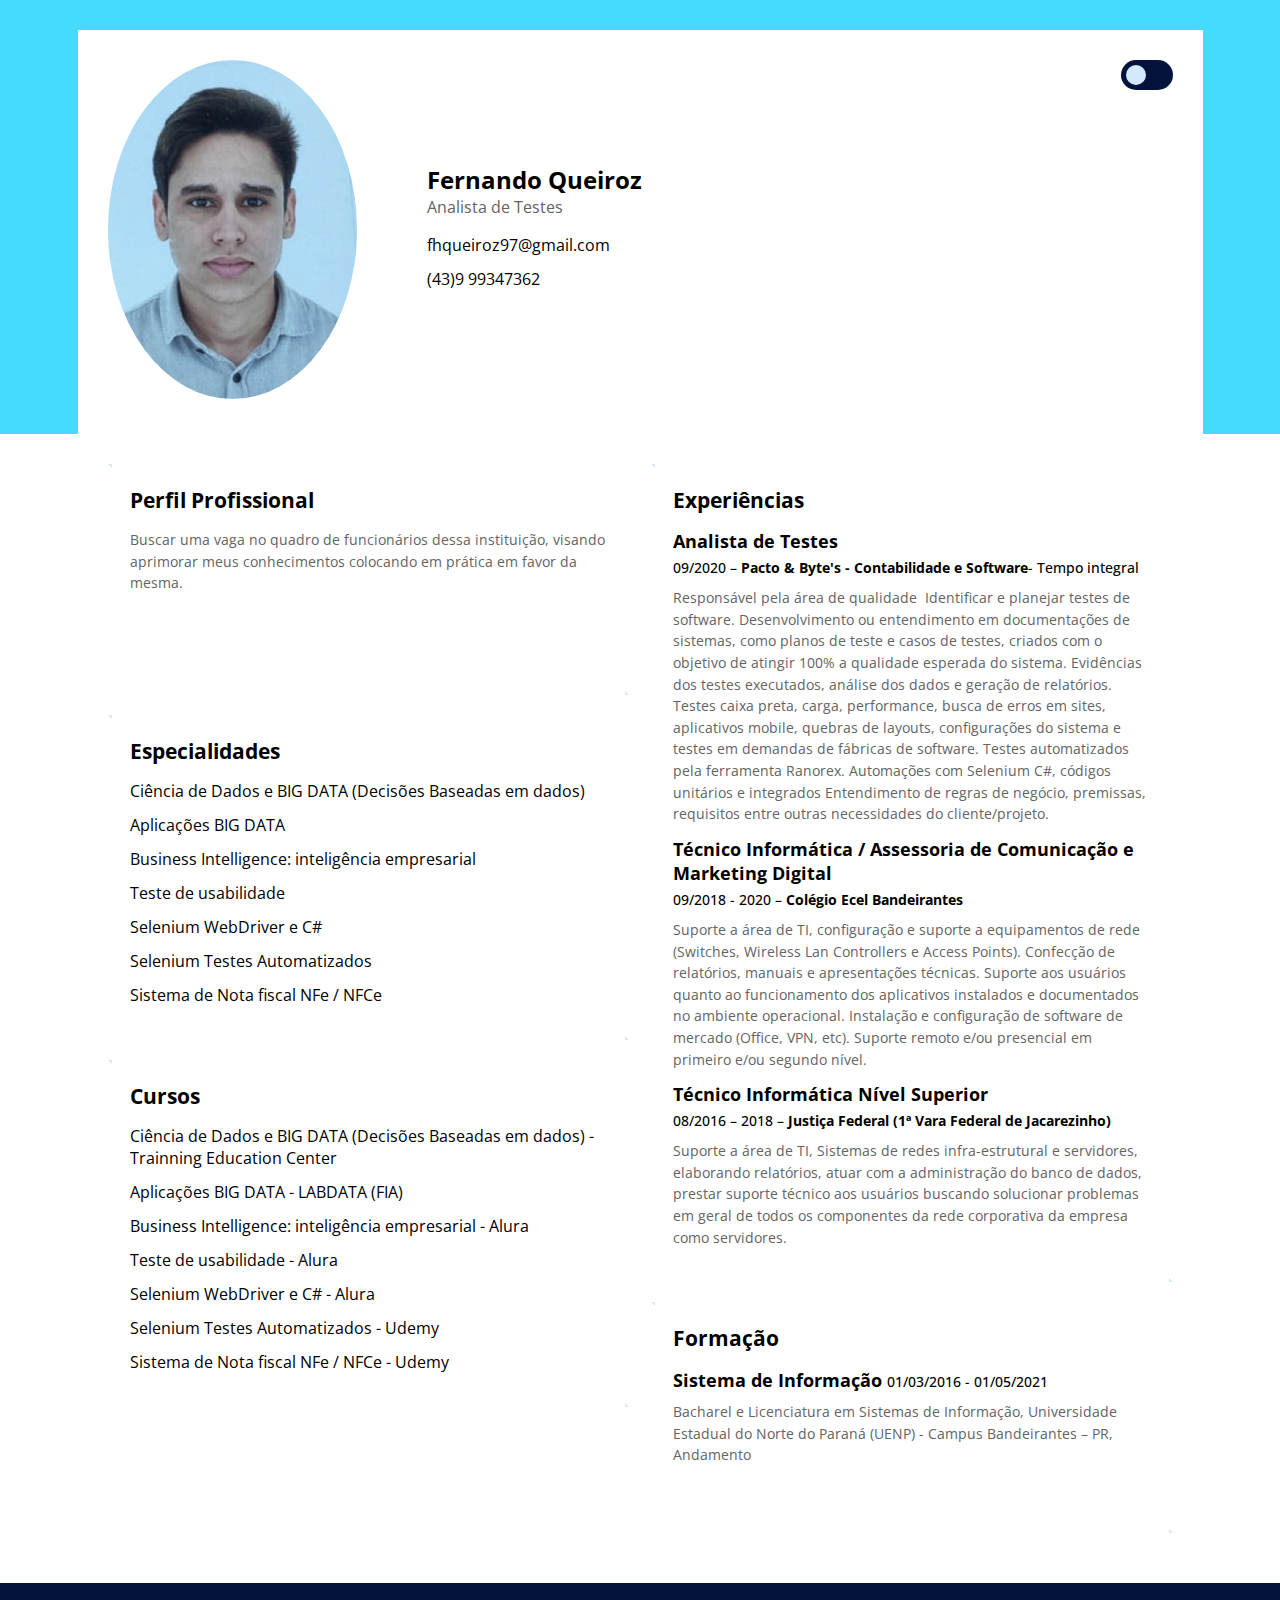
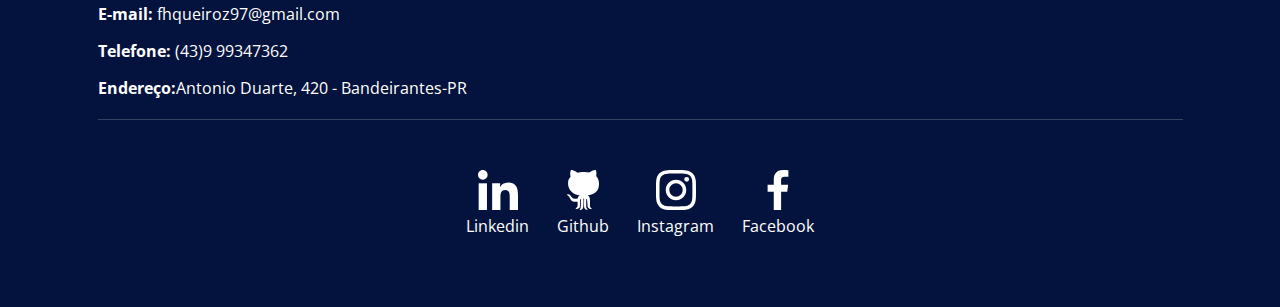
<file: index.html>
<!DOCTYPE html>
<html lang="pt-br">
    <head>
        <meta charset="UTF-8">
        <meta http-equiv="X-UA-Compatible" content="IE=edge">
        <meta name="viewport" content="width=device-width, initial-scale=1.0">
        <title>Portfólio - Fernando Queiroz</title>

        <link rel="preconnect" href="https://fonts.gstatic.com">
        <link href="https://fonts.googleapis.com/css2?family=Open+Sans:wght@300;400;600;700;800&display=swap" rel="stylesheet">

        <link rel="stylesheet" href="./assets/css/style.css">

    </head>
    <body>
        
        

        <input type="checkbox" id="ativar-dark"  class="ativar-dark">
        <div class="dark-mode">
            <!-- CABEÇALHO -->
            <header>
                
                <div class="container">
                    <label for="ativar-dark">
                        <span></span>
                    </label>
                    <div class="linha">

                        <!-- CAIXA FOTO DE PERFÍL -->
                        <div class="coluna coluna-esquerda">
                            <figure>
                                <img src="./assets/img/fernnadoq.png" alt="Fernando Queiroz">
                                <figcaption class="hidden"Fernando Queiroz</figcaption>
                            </figure>
                        </div>

                        <!-- INFORMAÇÕES PESSOAIS -->
                        <div class="coluna coluna-direita">

                            <h1>Fernando Queiroz</h1>
                            <p>Analista de Testes</p>

                            <ul>
                                <li>
                                    <a href="mailto:fhqueiroz97@gmail.com">fhqueiroz97@gmail.com</a>
                                </li>
                                <li>
                                    <a href="tel:5543999347362">(43)9 99347362</a>
                                </li>
                                <li>
                                    <a href="#"Antonio Duarte, 420 - Bandeirantes-PR</a>
                                </li>
                            </ul>

                        </div>
                    </div>
                </div>

            </header>

            <main>
                
                <div class="container">

                    <div class="linha">

                        <!-- CONTEÚDO LADO ESQUERDO -->
                        <div class="coluna coluna-esquerda">
                        
                            <section>
                                <span class="topo-direita"></span>
                                <h2>Perfil Profissional</h2>
                                <p>Buscar uma vaga no quadro de funcionários dessa instituição, visando aprimorar meus conhecimentos colocando em prática em favor da mesma. </p>
                                <span class="baixo-esquerda"></span>
                            </section>

                            <section>
                                <span class="topo-direita"></span>
                                <h2>Especialidades</h2>
                                <ul>
                                    <li>Ciência de Dados e BIG DATA (Decisões Baseadas em dados)</li>
                                    <li>Aplicações BIG DATA</li>
                                    <li>Business Intelligence: inteligência empresarial</li>
                                    <li>Teste de usabilidade</li>
                                    <li>Selenium WebDriver e C# </li>
                                    <li>Selenium Testes Automatizados</li>
                                    <li>Sistema de Nota fiscal NFe / NFCe </li>
                                </ul>
                                <span class="baixo-esquerda"></span>
                            </section>

                            <section>
                                <span class="topo-direita"></span>
                                <h2>Cursos</h2>
                                <ul>
                                <li>Ciência de Dados e BIG DATA (Decisões Baseadas em dados) - Trainning Education Center </li>
                                <li>Aplicações BIG DATA - LABDATA (FIA)</li>
                                <li>Business Intelligence: inteligência empresarial - Alura</li>
                                <li>Teste de usabilidade - Alura</li>
                                <li>Selenium WebDriver e C# - Alura</li>
                                <li>Selenium Testes Automatizados - Udemy</li>
                                <li>Sistema de Nota fiscal NFe / NFCe - Udemy</li>
                                </ul>
                                <span class="baixo-esquerda"></span>
                            </section>

                        </div>
                        
                        <!-- CONTEÚDO LADO DIREITA -->
                        <div class="coluna coluna-direita">

                            <section>
                                <span class="topo-direita"></span>
                                <h2>Experiências</h2>
                                <ul>
                                    <li>
                                        <h3>Analista de Testes</h3>
                                        <strong>09/2020 – <b>Pacto & Byte's - Contabilidade e Software</b>- Tempo integral</strong>
                                        <p>Responsável pela área de qualidade ­ Identificar e planejar testes de software.
                                            Desenvolvimento ou entendimento em documentações de sistemas, como planos de teste e casos de testes, criados com o objetivo de atingir 100% a qualidade esperada do sistema. Evidências dos testes executados, análise dos dados e geração de relatórios. Testes caixa preta, carga, performance, busca de erros em sites, aplicativos mobile, quebras de layouts, configurações do sistema e testes em demandas de fábricas de software. Testes automatizados pela ferramenta Ranorex.
                                            Automações com Selenium C#, códigos unitários e integrados
                                            Entendimento de regras de negócio, premissas, requisitos entre outras necessidades do cliente/projeto.
                                            </p>
                                    </li>
                                    <li>
                                        <h3>Técnico Informática / Assessoria de Comunicação e Marketing Digital</h3>
                                        <strong>09/2018 - 2020 – <b>Colégio Ecel Bandeirantes</b></strong>
                                        <p>Suporte a área de TI, configuração e suporte a equipamentos de rede (Switches, Wireless Lan Controllers e Access Points). Confecção de relatórios, manuais e apresentações técnicas. Suporte aos usuários quanto ao funcionamento dos aplicativos instalados e documentados no ambiente operacional. Instalação e configuração de software de mercado (Office, VPN, etc). Suporte remoto e/ou presencial em primeiro e/ou segundo nível. </p>
                                    </li>
                                    <li>
                                        <h3>Técnico Informática Nível Superior</h3>
                                        <strong>08/2016 – 2018 – <b>Justiça Federal (1ª Vara Federal de Jacarezinho)</b></strong>
                                        <p>Suporte a área de TI, Sistemas de redes infra-estrutural e servidores, elaborando relatórios, atuar com a administração do banco de dados, prestar suporte técnico aos usuários buscando solucionar problemas em geral de todos os componentes da rede corporativa da empresa como servidores. </p>
                                    </li>
                                </ul>
                                <span class="baixo-esquerda"></span>
                            </section>

                            <section>
                                <span class="topo-direita"></span>
                                <h2>Formação</h2>
                                <ul>
                                    <li>
                                        <h3>Sistema de Informação <strong>01/03/2016 - 01/05/2021</strong></h3>
                                        <p> Bacharel e Licenciatura em Sistemas de Informação, Universidade Estadual do Norte do Paraná (UENP) - Campus Bandeirantes – PR, Andamento  </p>
                                    </li>
                                    
                                </ul>
                                <span class="baixo-esquerda"></span>
                            </section>

                        </div>

                    </div>
                </div>

            </main>

            <footer>
                <div class="container">

                    <nav>
                        <ul class="info-contato">
                            <li>
                                <a href="fhqueiroz97@gmail.com"><strong>E-mail:</strong> fhqueiroz97@gmail.com</a>
                            </li>
                            <li>
                                <a href="tel:5543999347362"><strong>Telefone:</strong> (43)9 99347362</a>
                            </li>
                            <li>
                                <a href="#"><strong>Endereço:</strong>Antonio Duarte, 420 - Bandeirantes-PR</a>
                            </li>
                        </ul>
                    </nav> 
                    
                    <nav>
                        <ul class="redes-sociais">
                            <li>
                                <a href="https://www.linkedin.com/in/fernando-queiroz-1135a4144/">
                                    <img src="./assets/img/linkedin.svg" alt="Linkedin">
                                    <p>Linkedin</p>
                                </a>
                            </li>
                            <li>
                                <a href="#">
                                    <img src="./assets/img/github-big-logo.svg" alt="Github">
                                    <p>Github</p>
                                </a>
                            </li>
                            <li>
                                <a href="https://www.instagram.com/fhqueiroz97/">
                                    <img src="./assets/img/instagram.svg" alt="Instagram">
                                    <p>Instagram</p>
                                </a>
                            </li>
                            <li>
                                <a href="https://www.facebook.com/fernandoo.heenriquee/">
                                    <img src="./assets/img/facebook-app-symbol.svg" alt="Facebook">
                                    <p>Facebook</p>
                                </a>
                            </li>
                        </ul>
                    </nav>

                </div>
            </footer>
        </div>
        
    </body>
</html>
</file>
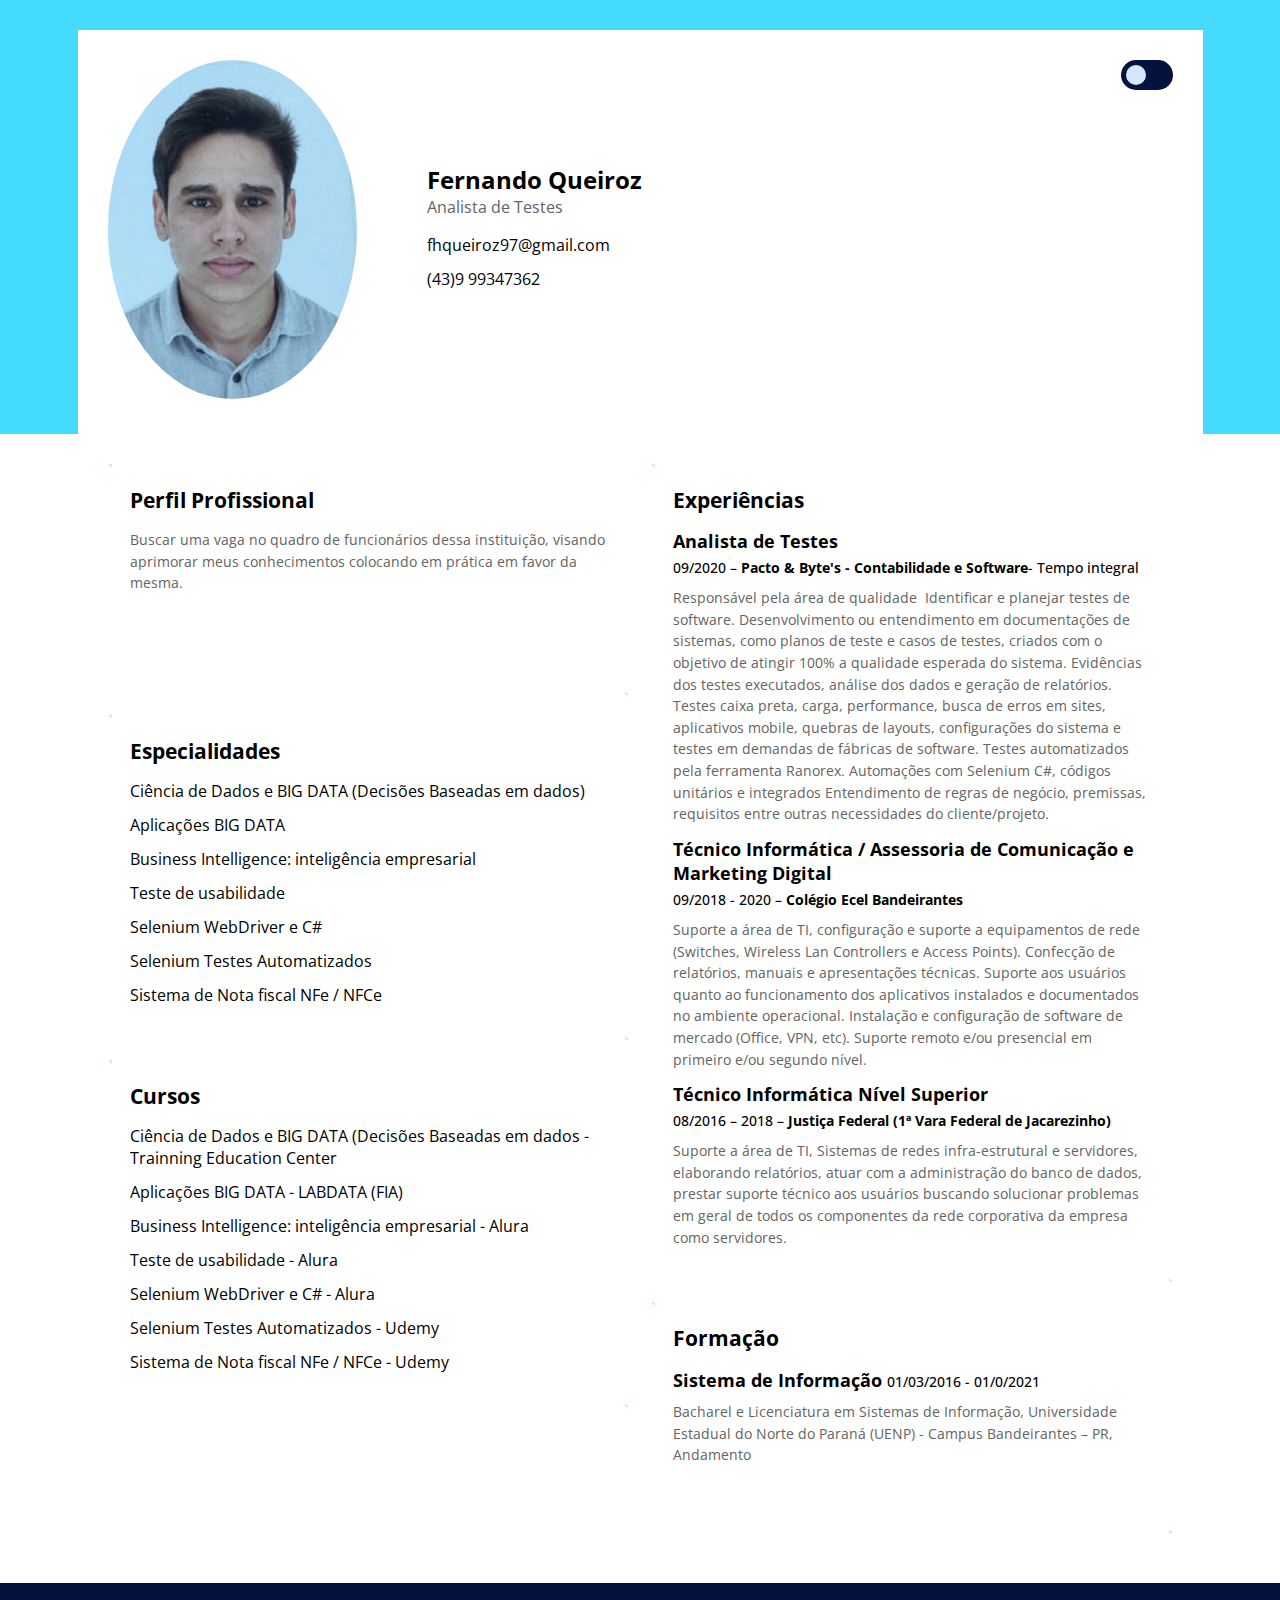
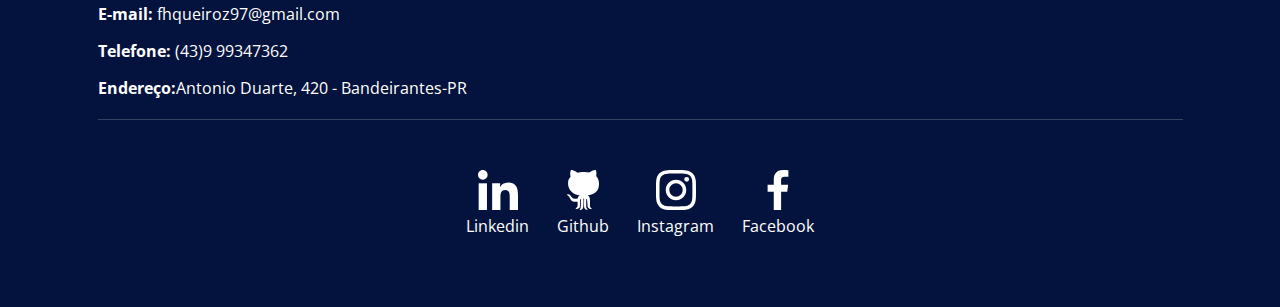
<file: Portifolio/index.html>
<!DOCTYPE html>
<html lang="pt-br">
    <head>
        <meta charset="UTF-8">
        <meta http-equiv="X-UA-Compatible" content="IE=edge">
        <meta name="viewport" content="width=device-width, initial-scale=1.0">
        <title>Portfólio - Fernando Queiroz</title>

        <link rel="preconnect" href="https://fonts.gstatic.com">
        <link href="https://fonts.googleapis.com/css2?family=Open+Sans:wght@300;400;600;700;800&display=swap" rel="stylesheet">

        <link rel="stylesheet" href="./assets/css/style.css">

    </head>
    <body>
        
        

        <input type="checkbox" id="ativar-dark"  class="ativar-dark">
        <div class="dark-mode">
            <!-- CABEÇALHO -->
            <header>
                
                <div class="container">
                    <label for="ativar-dark">
                        <span></span>
                    </label>
                    <div class="linha">

                        <!-- CAIXA FOTO DE PERFÍL -->
                        <div class="coluna coluna-esquerda">
                            <figure>
                                <img src="./assets/img/fernnadoq.png" alt="Fernando Queiroz">
                                <figcaption class="hidden"Fernando Queiroz</figcaption>
                            </figure>
                        </div>

                        <!-- INFORMAÇÕES PESSOAIS -->
                        <div class="coluna coluna-direita">

                            <h1>Fernando Queiroz</h1>
                            <p>Analista de Testes</p>

                            <ul>
                                <li>
                                    <a href="mailto:fhqueiroz97@gmail.com">fhqueiroz97@gmail.com</a>
                                </li>
                                <li>
                                    <a href="tel:5543999347362">(43)9 99347362</a>
                                </li>
                                <li>
                                    <a href="#"Antonio Duarte, 420 - Bandeirantes-PR</a>
                                </li>
                            </ul>

                        </div>
                    </div>
                </div>

            </header>

            <main>
                
                <div class="container">

                    <div class="linha">

                        <!-- CONTEÚDO LADO ESQUERDO -->
                        <div class="coluna coluna-esquerda">
                        
                            <section>
                                <span class="topo-direita"></span>
                                <h2>Perfil Profissional</h2>
                                <p>Buscar uma vaga no quadro de funcionários dessa instituição, visando aprimorar meus conhecimentos colocando em prática em favor da mesma. </p>
                                <span class="baixo-esquerda"></span>
                            </section>

                            <section>
                                <span class="topo-direita"></span>
                                <h2>Especialidades</h2>
                                <ul>
                                    <li>Ciência de Dados e BIG DATA (Decisões Baseadas em dados)</li>
                                    <li>Aplicações BIG DATA</li>
                                    <li>Business Intelligence: inteligência empresarial</li>
                                    <li>Teste de usabilidade</li>
                                    <li>Selenium WebDriver e C# </li>
                                    <li>Selenium Testes Automatizados</li>
                                    <li>Sistema de Nota fiscal NFe / NFCe </li>
                                </ul>
                                <span class="baixo-esquerda"></span>
                            </section>

                            <section>
                                <span class="topo-direita"></span>
                                <h2>Cursos</h2>
                                <ul>
                                <li>Ciência de Dados e BIG DATA (Decisões Baseadas em dados - Trainning Education Center </li>
                                <li>Aplicações BIG DATA - LABDATA (FIA)</li>
                                <li>Business Intelligence: inteligência empresarial - Alura</li>
                                <li>Teste de usabilidade - Alura</li>
                                <li>Selenium WebDriver e C# - Alura</li>
                                <li>Selenium Testes Automatizados - Udemy</li>
                                <li>Sistema de Nota fiscal NFe / NFCe - Udemy</li>
                                </ul>
                                <span class="baixo-esquerda"></span>
                            </section>

                        </div>
                        
                        <!-- CONTEÚDO LADO DIREITA -->
                        <div class="coluna coluna-direita">

                            <section>
                                <span class="topo-direita"></span>
                                <h2>Experiências</h2>
                                <ul>
                                    <li>
                                        <h3>Analista de Testes</h3>
                                        <strong>09/2020 – <b>Pacto & Byte's - Contabilidade e Software</b>- Tempo integral</strong>
                                        <p>Responsável pela área de qualidade ­ Identificar e planejar testes de software.
                                            Desenvolvimento ou entendimento em documentações de sistemas, como planos de teste e casos de testes, criados com o objetivo de atingir 100% a qualidade esperada do sistema. Evidências dos testes executados, análise dos dados e geração de relatórios. Testes caixa preta, carga, performance, busca de erros em sites, aplicativos mobile, quebras de layouts, configurações do sistema e testes em demandas de fábricas de software. Testes automatizados pela ferramenta Ranorex.
                                            Automações com Selenium C#, códigos unitários e integrados
                                            Entendimento de regras de negócio, premissas, requisitos entre outras necessidades do cliente/projeto.
                                            </p>
                                    </li>
                                    <li>
                                        <h3>Técnico Informática / Assessoria de Comunicação e Marketing Digital</h3>
                                        <strong>09/2018 - 2020 – <b>Colégio Ecel Bandeirantes</b></strong>
                                        <p>Suporte a área de TI, configuração e suporte a equipamentos de rede (Switches, Wireless Lan Controllers e Access Points). Confecção de relatórios, manuais e apresentações técnicas. Suporte aos usuários quanto ao funcionamento dos aplicativos instalados e documentados no ambiente operacional. Instalação e configuração de software de mercado (Office, VPN, etc). Suporte remoto e/ou presencial em primeiro e/ou segundo nível. </p>
                                    </li>
                                    <li>
                                        <h3>Técnico Informática Nível Superior</h3>
                                        <strong>08/2016 – 2018 – <b>Justiça Federal (1ª Vara Federal de Jacarezinho)</b></strong>
                                        <p>Suporte a área de TI, Sistemas de redes infra-estrutural e servidores, elaborando relatórios, atuar com a administração do banco de dados, prestar suporte técnico aos usuários buscando solucionar problemas em geral de todos os componentes da rede corporativa da empresa como servidores. </p>
                                    </li>
                                </ul>
                                <span class="baixo-esquerda"></span>
                            </section>

                            <section>
                                <span class="topo-direita"></span>
                                <h2>Formação</h2>
                                <ul>
                                    <li>
                                        <h3>Sistema de Informação <strong>01/03/2016 - 01/0/2021</strong></h3>
                                        <p> Bacharel e Licenciatura em Sistemas de Informação, Universidade Estadual do Norte do Paraná (UENP) - Campus Bandeirantes – PR, Andamento  </p>
                                    </li>
                                    
                                </ul>
                                <span class="baixo-esquerda"></span>
                            </section>

                        </div>

                    </div>
                </div>

            </main>

            <footer>
                <div class="container">

                    <nav>
                        <ul class="info-contato">
                            <li>
                                <a href="fhqueiroz97@gmail.com"><strong>E-mail:</strong> fhqueiroz97@gmail.com</a>
                            </li>
                            <li>
                                <a href="tel:5543999347362"><strong>Telefone:</strong> (43)9 99347362</a>
                            </li>
                            <li>
                                <a href="#"><strong>Endereço:</strong>Antonio Duarte, 420 - Bandeirantes-PR</a>
                            </li>
                        </ul>
                    </nav> 
                    
                    <nav>
                        <ul class="redes-sociais">
                            <li>
                                <a href="https://www.linkedin.com/in/fernando-queiroz-1135a4144/">
                                    <img src="./assets/img/linkedin.svg" alt="Linkedin">
                                    <p>Linkedin</p>
                                </a>
                            </li>
                            <li>
                                <a href="#">
                                    <img src="./assets/img/github-big-logo.svg" alt="Github">
                                    <p>Github</p>
                                </a>
                            </li>
                            <li>
                                <a href="https://www.instagram.com/fhqueiroz97/">
                                    <img src="./assets/img/instagram.svg" alt="Instagram">
                                    <p>Instagram</p>
                                </a>
                            </li>
                            <li>
                                <a href="https://www.facebook.com/fernandoo.heenriquee/">
                                    <img src="./assets/img/facebook-app-symbol.svg" alt="Facebook">
                                    <p>Facebook</p>
                                </a>
                            </li>
                        </ul>
                    </nav>

                </div>
            </footer>
        </div>
        
    </body>
</html>
</file>
<file: assets/css/style.css>
/*
Theme Name: Portifólio Fernando Queiroz
Author: Fernando Queiroz
Description: Descrição do thema.
Version: 1.0

--------------------------------------------
ESTRUTURA BASE
--------------------------------------------
**** DECLARAÇÃO DE VARIAVEIS
**** ESTILOS GERAIS
**** BODY
**** HEADER
**** FOOTER
**** PÁGINA INICIAL
**** EXTRAS
**** @MEDIA

font-family: 'Open Sans', sans-serif;

*/

/* ESTILOS GERAIS */
html, body, figure, img, div, input, textarea, p, h1, h2, h3, h4, h5, h6, ul, li, a, main{
    margin: 0;
    padding: 0;
    box-sizing: border-box;
    list-style: none;
    text-decoration: none;
}

.coluna{
    flex-basis: 49%;
}

:root{
    --corBackgroundPrimaria: #45dbfc;
    --corBackgroundSecundaria: #04133d;
    --corBackgroundDark:#0e0e0e;
    --corTextPrimaria:#636363;
    --corTextoSecudaria:#000;

}

.hidden{
    display: none;
}


/* BODY */
body{
    font-family: 'Open Sans', sans-serif;
}


/* HEADER */
header{
    background-color: var(--corBackgroundPrimaria);
    padding: 30px 30px 0;
}
header .container{
    background-color: white;
}
header .linha{
    align-items: center;
}
header .coluna-esquerda{
    flex-basis: 30%;
}
header .coluna-direita{
    flex-basis: 60%;
    text-align: center;
}

header .coluna img{
    max-width: 100%;
}
header .coluna h1{
    font-size: 1.5rem;
    color:var(--corTextoSecudaria);
}
header .coluna p{
    font-size: 1rem;
    color:var(--corTextPrimaria);
}
header .coluna ul{
    margin: 16px 0 0;
}
header .coluna ul li{
    margin: 0 0 12px;
}
header .coluna ul li a{
    font-size: 1rem;
    color:var(--corTextoSecudaria);
}


/* FOOTER */
footer{
    background-color:var(--corBackgroundSecundaria);
}
footer .container{
    padding: 20px;
}
footer nav ul li a{
    color: white;
}

footer nav .info-contato li{
    margin: 0 0 15px;
}

footer nav .redes-sociais{
    border-top: 1px solid rgb(255 255 255 / 20%);
    margin: 20px 0 50px;
    padding: 50px 0 0;
    text-align: center;
}
footer nav .redes-sociais li{
    margin: 15px 28px;
    text-align: center;
    display: inline-block;
}

footer nav .redes-sociais li a img{
    width: 40px;
    transition: .2s;
}
footer nav .redes-sociais li a:hover img{
    transform: scale(1.2) translateY(-10px);
}


/* PÁGINA INICIAL */
main .coluna{
    padding: 20px;
}
main .coluna section{
    border-bottom: 1px solid #d4e9ff;
    margin: 0 0 20px;
    min-height: 187px;
    color:var(--corTextoSecudaria);
}

main .coluna section h2{
    font-size: 1.3rem;
    margin: 0 0 15px;
}
main .coluna section p{
    font-size: 0.9rem;
    color: var(--corTextPrimaria);
    line-height: 1.5;
}

main .coluna section ul li{
    margin: 0 0 12px;
}
main .coluna section ul li h3{
    font-size: 1.1rem;
}
main .coluna section ul li strong{
    font-size: 0.9rem;
    font-weight: 500;
    margin: 5px 0 10px;
    display: inline-block;
}


/* EXTRAS */
.ativar-dark{
    width: 50px;
    height: 50px;
    display: none;
}
header .container{
    position: relative;
}
label{
    position: absolute;
    top: 30px;
    right: 30px;
    width: 52px;
    height: 30px;
    background-color: var(--corBackgroundSecundaria);
    border-radius: 20px;
    padding: 5px 5px;
    box-sizing: border-box;
    cursor: pointer;
}
label span{
    width: 20px;
    height: 20px;
    display: block;
    background-color: #d4e9ff;
    border-radius: 100%;
    transition: all ease .3s;
}

.ativar-dark:checked ~ .dark-mode label{
    background-color: #d4e9ff;
}
.ativar-dark:checked ~ .dark-mode label span{
    background-color: var(--corBackgroundSecundaria);
    /* margin-left: 21px; */
    transform: translateX(21px);
    transition: all ease .3s;
}

.ativar-dark:checked ~ .dark-mode{
    --corBackgroundPrimaria: #000;
    --corBackgroundSecundaria: #000;
    --corTextPrimaria:#fff;
    --corTextoSecudaria:#fff;
}
.ativar-dark:checked ~ .dark-mode header{
    background-color:var(--corBackgroundSecundaria) ;
}
.ativar-dark:checked ~ .dark-mode header .container{
    background-color:var(--corBackgroundDark) ;
}
.ativar-dark:checked ~ .dark-mode  .container{
    background-color:var(--corBackgroundDark) ;
}
.ativar-dark:checked ~ .dark-mode main{
    background-color:var(--corBackgroundSecundaria) ;
} 

@keyframes aumentarLargura{
    from{
        width: 0;
    }
    to{
        width: 100%;
    }
}

@keyframes aumentarAltura{
    from{
        height: 0;
    }
    to{
        height: 100%;
    }
}



/* @MEDIA */
@media only screen and (min-width: 768px){
    .linha{
        display: flex;
        flex-wrap: wrap;
        align-items: flex-start;
        justify-content: space-between;
    }
    footer nav .redes-sociais {
        display: flex;
        justify-content: center;
    }
    header{
        padding: 30px 0 0;
    }
    header .coluna img{
        max-width: 250px;
        border-radius: 100%;
    }
    .container{
        width: 100%;
        max-width: 1125px;
        margin: 0 auto;
        padding: 30px;
    }
    header .coluna-direita{
        text-align: left;
    }
    main .coluna section{
        /* border: 2px solid #d4e9ff; */
        border: 2px solid transparent;
        padding: 20px;
        position: relative;
    }
    main .coluna section span{
        position: absolute;
        display: block;
        width: 0;
        height: 0;
        border: 2px solid transparent;
    }
    main .coluna section .topo-direita{
        top: -2px;
        left: -2px;
        animation-name: aumentarLargura, aumentarAltura;
        animation-duration: 1s, 1s;
        animation-delay: 2s, 3s;
        animation-fill-mode: forwards;
        border-top-color: #d4e9ff;
        border-right-color: #d4e9ff;
    }
    main .coluna section .baixo-esquerda{
        bottom: -2px;
        right: -2px;
        animation-name: aumentarLargura, aumentarAltura;
        animation-duration: 1s, 1s;
        animation-delay: 4s, 5s;
        animation-fill-mode: forwards;
        border-bottom-color: #d4e9ff;
        border-left-color: #d4e9ff;
    }
    main .coluna{
        padding: 0;
    }
    footer nav .redes-sociais li{
        margin: 0  14px;
        text-align: center;
        display: initial;
    }
    
}

@media only screen and (min-width: 991px){

    header .coluna-direita{
        flex-basis: 70%;
    }
}
</file>
<file: Portifolio/assets/css/style.css>
/*
Theme Name: Portifólio Fernando Queiroz
Author: Fernando Queiroz
Description: Descrição do thema.
Version: 1.0

--------------------------------------------
ESTRUTURA BASE
--------------------------------------------
**** DECLARAÇÃO DE VARIAVEIS
**** ESTILOS GERAIS
**** BODY
**** HEADER
**** FOOTER
**** PÁGINA INICIAL
**** EXTRAS
**** @MEDIA

font-family: 'Open Sans', sans-serif;

*/

/* ESTILOS GERAIS */
html, body, figure, img, div, input, textarea, p, h1, h2, h3, h4, h5, h6, ul, li, a, main{
    margin: 0;
    padding: 0;
    box-sizing: border-box;
    list-style: none;
    text-decoration: none;
}

.coluna{
    flex-basis: 49%;
}

:root{
    --corBackgroundPrimaria: #45dbfc;
    --corBackgroundSecundaria: #04133d;
    --corBackgroundDark:#0e0e0e;
    --corTextPrimaria:#636363;
    --corTextoSecudaria:#000;

}

.hidden{
    display: none;
}


/* BODY */
body{
    font-family: 'Open Sans', sans-serif;
}


/* HEADER */
header{
    background-color: var(--corBackgroundPrimaria);
    padding: 30px 30px 0;
}
header .container{
    background-color: white;
}
header .linha{
    align-items: center;
}
header .coluna-esquerda{
    flex-basis: 30%;
}
header .coluna-direita{
    flex-basis: 60%;
    text-align: center;
}

header .coluna img{
    max-width: 100%;
}
header .coluna h1{
    font-size: 1.5rem;
    color:var(--corTextoSecudaria);
}
header .coluna p{
    font-size: 1rem;
    color:var(--corTextPrimaria);
}
header .coluna ul{
    margin: 16px 0 0;
}
header .coluna ul li{
    margin: 0 0 12px;
}
header .coluna ul li a{
    font-size: 1rem;
    color:var(--corTextoSecudaria);
}


/* FOOTER */
footer{
    background-color:var(--corBackgroundSecundaria);
}
footer .container{
    padding: 20px;
}
footer nav ul li a{
    color: white;
}

footer nav .info-contato li{
    margin: 0 0 15px;
}

footer nav .redes-sociais{
    border-top: 1px solid rgb(255 255 255 / 20%);
    margin: 20px 0 50px;
    padding: 50px 0 0;
    text-align: center;
}
footer nav .redes-sociais li{
    margin: 15px 28px;
    text-align: center;
    display: inline-block;
}

footer nav .redes-sociais li a img{
    width: 40px;
    transition: .2s;
}
footer nav .redes-sociais li a:hover img{
    transform: scale(1.2) translateY(-10px);
}


/* PÁGINA INICIAL */
main .coluna{
    padding: 20px;
}
main .coluna section{
    border-bottom: 1px solid #d4e9ff;
    margin: 0 0 20px;
    min-height: 187px;
    color:var(--corTextoSecudaria);
}

main .coluna section h2{
    font-size: 1.3rem;
    margin: 0 0 15px;
}
main .coluna section p{
    font-size: 0.9rem;
    color: var(--corTextPrimaria);
    line-height: 1.5;
}

main .coluna section ul li{
    margin: 0 0 12px;
}
main .coluna section ul li h3{
    font-size: 1.1rem;
}
main .coluna section ul li strong{
    font-size: 0.9rem;
    font-weight: 500;
    margin: 5px 0 10px;
    display: inline-block;
}


/* EXTRAS */
.ativar-dark{
    width: 50px;
    height: 50px;
    display: none;
}
header .container{
    position: relative;
}
label{
    position: absolute;
    top: 30px;
    right: 30px;
    width: 52px;
    height: 30px;
    background-color: var(--corBackgroundSecundaria);
    border-radius: 20px;
    padding: 5px 5px;
    box-sizing: border-box;
    cursor: pointer;
}
label span{
    width: 20px;
    height: 20px;
    display: block;
    background-color: #d4e9ff;
    border-radius: 100%;
    transition: all ease .3s;
}

.ativar-dark:checked ~ .dark-mode label{
    background-color: #d4e9ff;
}
.ativar-dark:checked ~ .dark-mode label span{
    background-color: var(--corBackgroundSecundaria);
    /* margin-left: 21px; */
    transform: translateX(21px);
    transition: all ease .3s;
}

.ativar-dark:checked ~ .dark-mode{
    --corBackgroundPrimaria: #000;
    --corBackgroundSecundaria: #000;
    --corTextPrimaria:#fff;
    --corTextoSecudaria:#fff;
}
.ativar-dark:checked ~ .dark-mode header{
    background-color:var(--corBackgroundSecundaria) ;
}
.ativar-dark:checked ~ .dark-mode header .container{
    background-color:var(--corBackgroundDark) ;
}
.ativar-dark:checked ~ .dark-mode  .container{
    background-color:var(--corBackgroundDark) ;
}
.ativar-dark:checked ~ .dark-mode main{
    background-color:var(--corBackgroundSecundaria) ;
} 

@keyframes aumentarLargura{
    from{
        width: 0;
    }
    to{
        width: 100%;
    }
}

@keyframes aumentarAltura{
    from{
        height: 0;
    }
    to{
        height: 100%;
    }
}



/* @MEDIA */
@media only screen and (min-width: 768px){
    .linha{
        display: flex;
        flex-wrap: wrap;
        align-items: flex-start;
        justify-content: space-between;
    }
    footer nav .redes-sociais {
        display: flex;
        justify-content: center;
    }
    header{
        padding: 30px 0 0;
    }
    header .coluna img{
        max-width: 250px;
        border-radius: 100%;
    }
    .container{
        width: 100%;
        max-width: 1125px;
        margin: 0 auto;
        padding: 30px;
    }
    header .coluna-direita{
        text-align: left;
    }
    main .coluna section{
        /* border: 2px solid #d4e9ff; */
        border: 2px solid transparent;
        padding: 20px;
        position: relative;
    }
    main .coluna section span{
        position: absolute;
        display: block;
        width: 0;
        height: 0;
        border: 2px solid transparent;
    }
    main .coluna section .topo-direita{
        top: -2px;
        left: -2px;
        animation-name: aumentarLargura, aumentarAltura;
        animation-duration: 1s, 1s;
        animation-delay: 2s, 3s;
        animation-fill-mode: forwards;
        border-top-color: #d4e9ff;
        border-right-color: #d4e9ff;
    }
    main .coluna section .baixo-esquerda{
        bottom: -2px;
        right: -2px;
        animation-name: aumentarLargura, aumentarAltura;
        animation-duration: 1s, 1s;
        animation-delay: 4s, 5s;
        animation-fill-mode: forwards;
        border-bottom-color: #d4e9ff;
        border-left-color: #d4e9ff;
    }
    main .coluna{
        padding: 0;
    }
    footer nav .redes-sociais li{
        margin: 0  14px;
        text-align: center;
        display: initial;
    }
    
}

@media only screen and (min-width: 991px){

    header .coluna-direita{
        flex-basis: 70%;
    }
}
</file>
